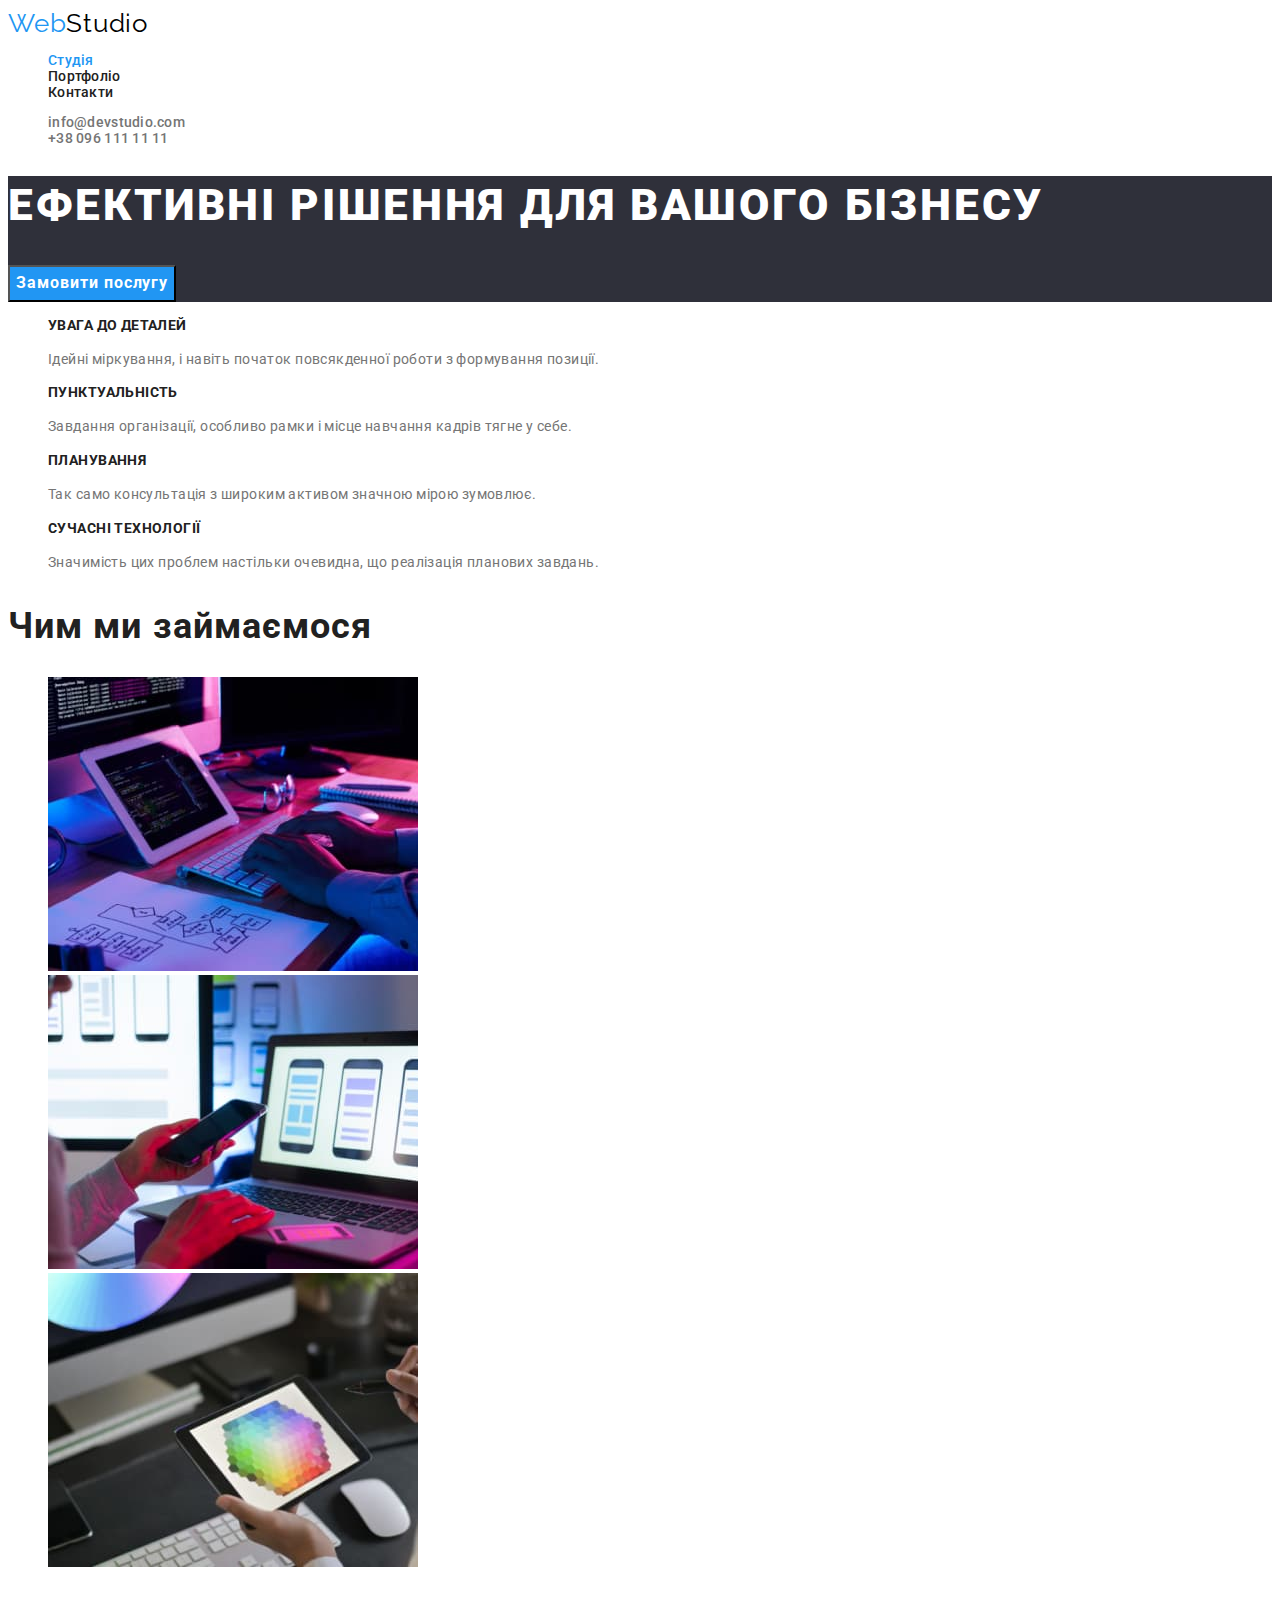
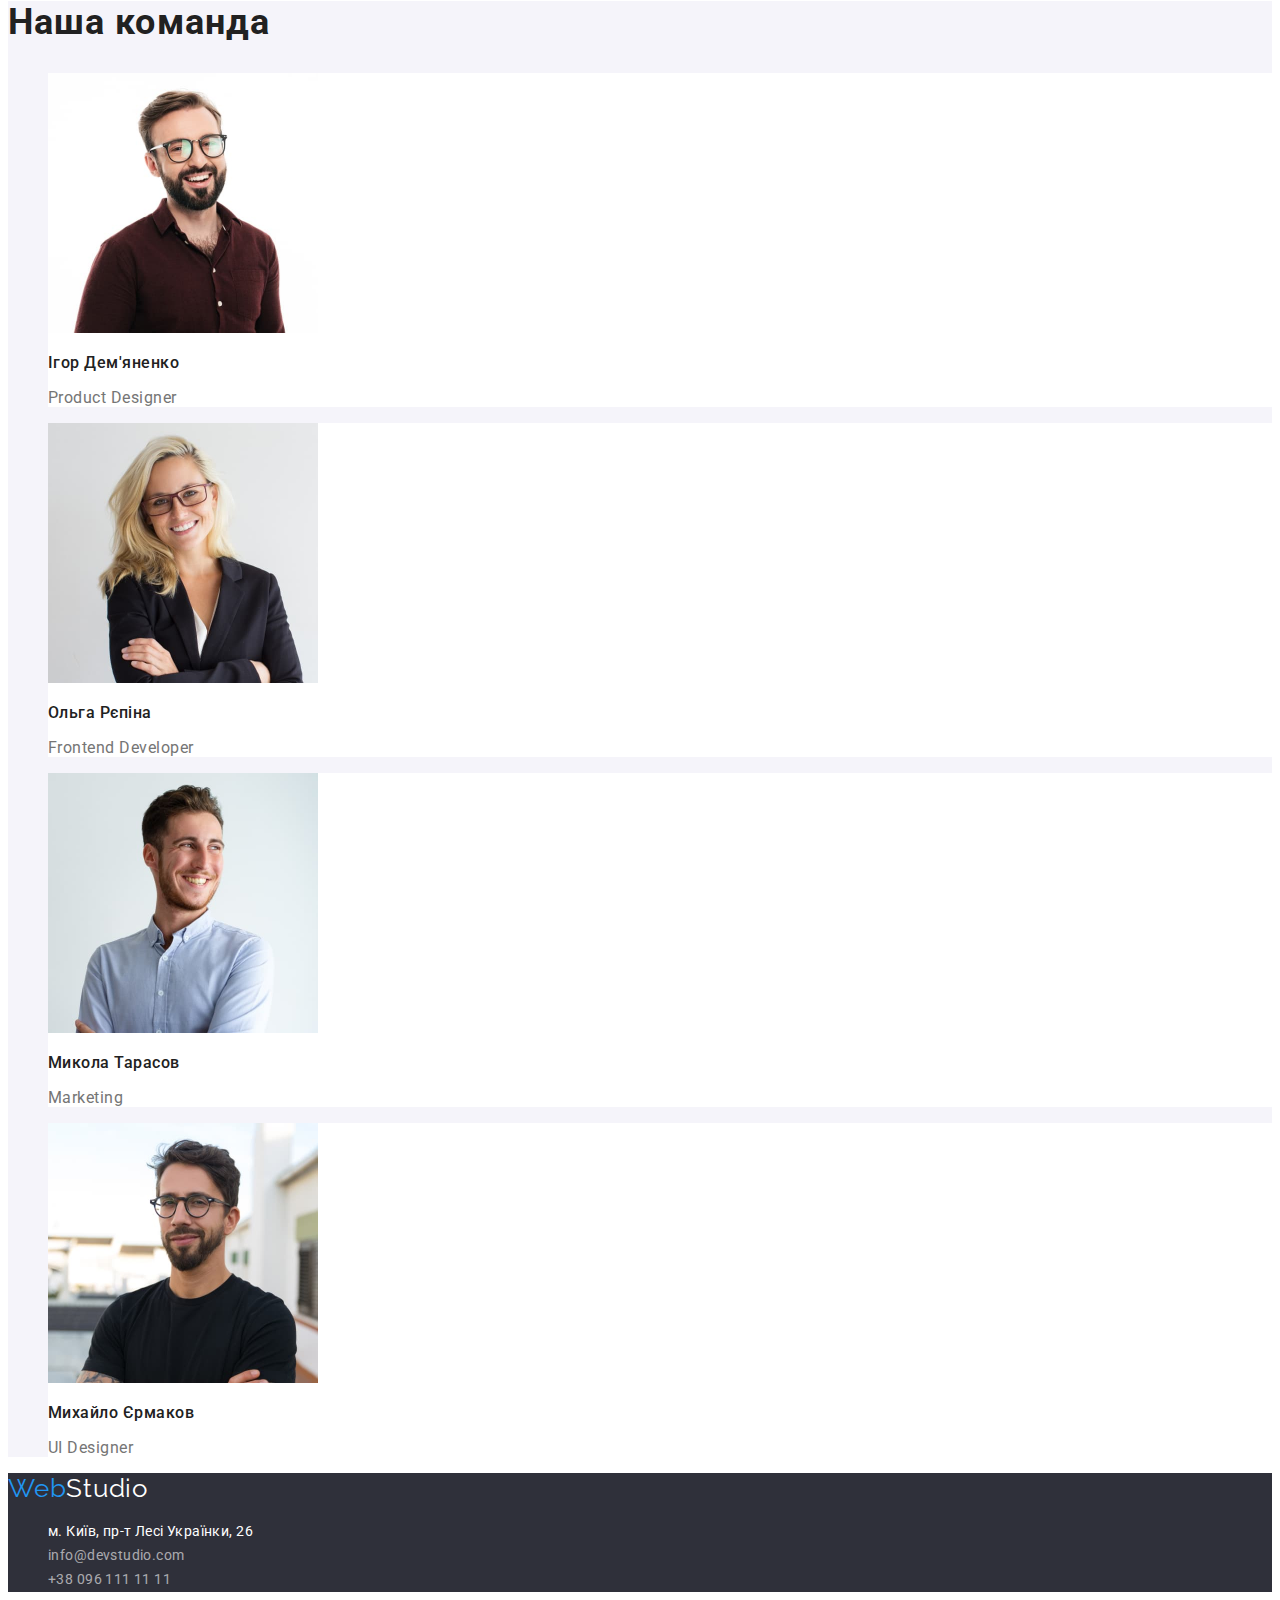
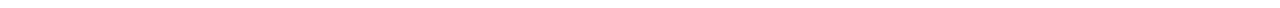
<file: index.html>
<!DOCTYPE html>
<html lang="uk">
<head>
    <meta charset="UTF-8">
    <meta http-equiv="X-UA-Compatible" content="IE=edge">
    <meta name="viewport" content="width=device-width, initial-scale=1.0">
    <title lang="en">WebStudio</title>
    <link rel="preconnect" href="https://fonts.googleapis.com">
<link rel="preconnect" href="https://fonts.gstatic.com" crossorigin>
<link href="https://fonts.googleapis.com/css2?family=Raleway:wght@700&family=Roboto:wght@400;500;700;900&display=swap" rel="stylesheet">
    <link rel="stylesheet" href="./css/styles.css">
</head>
<body>
    <!-- Header -->
    <header class="header">
        <nav>
            <a href="./index.html" class=" link logo-header"><span lang="en"><span class="logo">Web</span>Studio</span></a>
            <ul class="list-nav">
                <li>
                    <a href="./index.html" class="link link-item link-current">Студія</a>
                </li>
                <li>
                    <a href="./portfolio.html" class="link link-item">Портфоліо</a>
                </li>
                <li>
                    <a href="#" class="link link-item">Контакти</a>
                </li>
            </ul>
            <ul class="list-nav">
                <li>
                    <a href="mailto:info@devstudio.com" class="link header-contact">info@devstudio.com</a>
                </li>
                <li>
                    <a href="tel:+380961111111" class="link header-contact">+38 096 111 11 11</a>
                </li>
            </ul>
        </nav>
    </header>
    <!-- Main -->
    <main>
        <section class="hero">
            <h1 class="hero-text">
                Ефективні рішення для вашого бізнесу
            </h1>
            <button type="button" class="hero-button">Замовити послугу</button>
        </section>
        <section class="features">
            <h2 hidden>
                Наші особливості
            </h2>
            <ul>
                <li>
                    <h3 class="features-item">
                        Увага до деталей
                    </h3>
                    <p class="features-description">
                        Ідейні міркування, і навіть початок повсякденної роботи з формування позиції.
                    </p>
                </li>
                <li>
                    <h3 class="features-item">
                        Пунктуальність
                    </h3>
                    <p class="features-description">
                        Завдання організації, особливо рамки і місце навчання кадрів тягне у себе.
                    </p>
                </li>
                <li>
                    <h3 class="features-item">
                        Планування
                    </h3>
                    <p class="features-description">
                        Так само консультація з широким активом значною мірою зумовлює.
                    </p>
                </li>
                <li>
                    <h3 class="features-item">
                        Сучасні технології
                    </h3>
                    <p class="features-description">
                        Значимість цих проблем настільки очевидна, що реалізація планових завдань.
                    </p>
                </li>
            </ul>
        </section>
        <section class="work">
            <h2 class="our-work">
                Чим ми займаємося
            </h2>
            <ul>
                <li>
                    <img src="./images/box1.jpg" alt="Людина працює на комп'ютері" width="370" height="294">
                </li>
                <li>
                    <img src="./images/box2.jpg" alt="Людина працює на комп'ютері і на мобільному телефоні" width="370" height="294">
                </li>
                <li>
                    <img src="./images/box3.jpg" alt="Людина працює на планшеті" width="370" height="294">
                </li>
            </ul>
        </section>
        <section class="team">
            <h2 class="our-team">
                Наша команда
            </h2>
            <ul>
                <li class="card">
                    <img src="./images/our_team/img.jpg" alt="Перший працівник" width="270" height="260">
                    <h3 class="team-member">
                        Ігор Дем'яненко
                    </h3>
                    <p lang="en" class="position">
                        Product Designer
                    </p>
                </li>
                <li class="card">
                    <img src="./images/our_team/img-1.jpg" alt="Другий працівник" width="270" height="260">
                    <h3 class="team-member">
                        Ольга Рєпіна
                    </h3>
                    <p lang="en" class="position">
                        Frontend Developer
                    </p>
                </li>
                <li class="card">
                    <img src="./images/our_team/img-2.jpg" alt="Третій працівник" width="270" height="260">
                    <h3 class="team-member">
                        Микола Тарасов
                    </h3>
                    <p lang="en" class="position">
                        Marketing
                    </p>
                </li>
                <li class="card">
                    <img src="./images/our_team/img-3.jpg" alt="Четвертий працівник" width="270" height="260">
                    <h3 class="team-member">
                        Михайло Єрмаков
                    </h3>
                    <p lang="en" class="position">
                        UI Designer
                    </p>
                </li>
            </ul>
        </section>
    </main>
    <!-- Footer -->
    <footer class="footer">
        <a href="./index.html" class="link logo-footer"><span lang="en"><span class="logo">Web</span>Studio</span></a>
        <address>
            <ul>
                <li>
                    <a href="https://goo.gl/maps/LqzxyWR1Uy55x8TN7" target="_blank" rel="noopener noreferrer nofollow" class="link footer-address">м. Київ, пр-т Лесі Українки, 26</a>
                </li>
                <li>
                    <a href="mailto:info@devstudio.com" class="link footer-contact">info@devstudio.com</a>
                </li>
                <li>
                    <a href="tel:+380961111111" class="link footer-contact">+38 096 111 11 11</a>
                </li>
            </ul>
        </address>
    </footer>
</body>
</html>
</file>
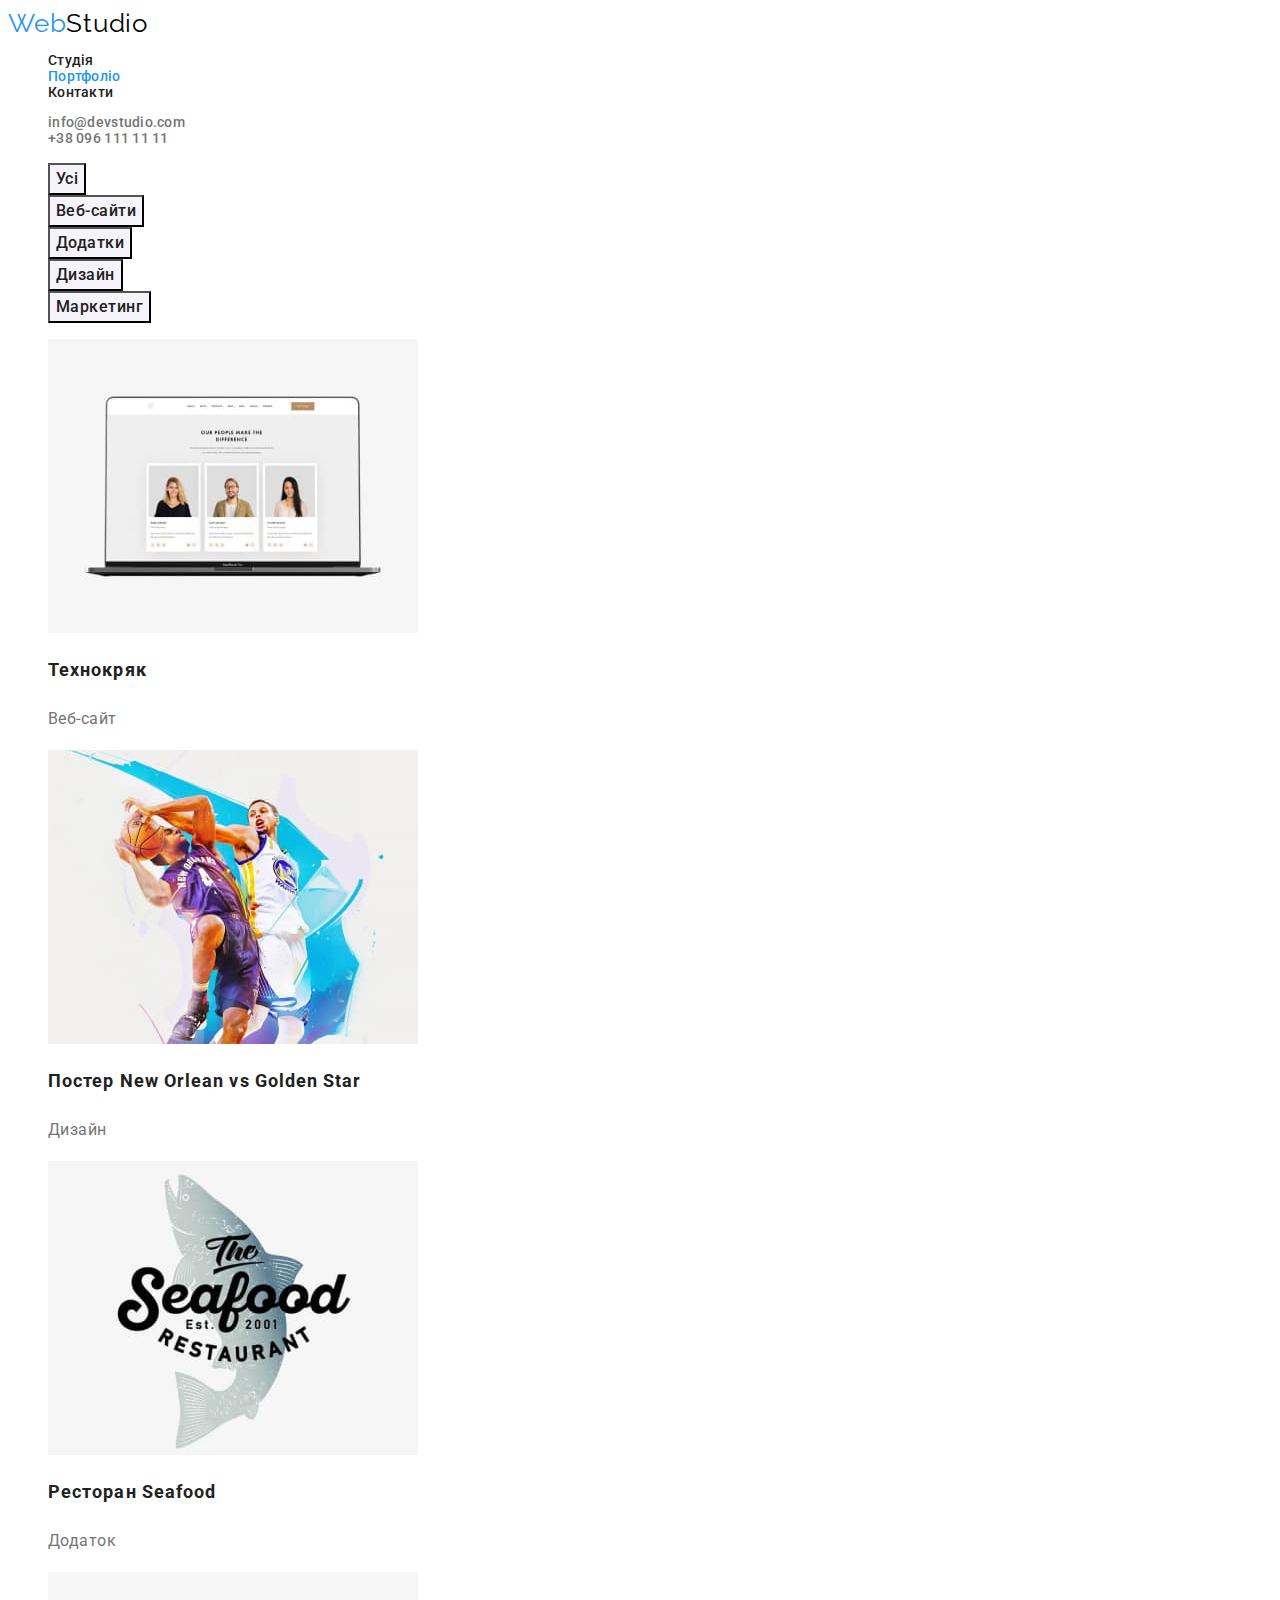
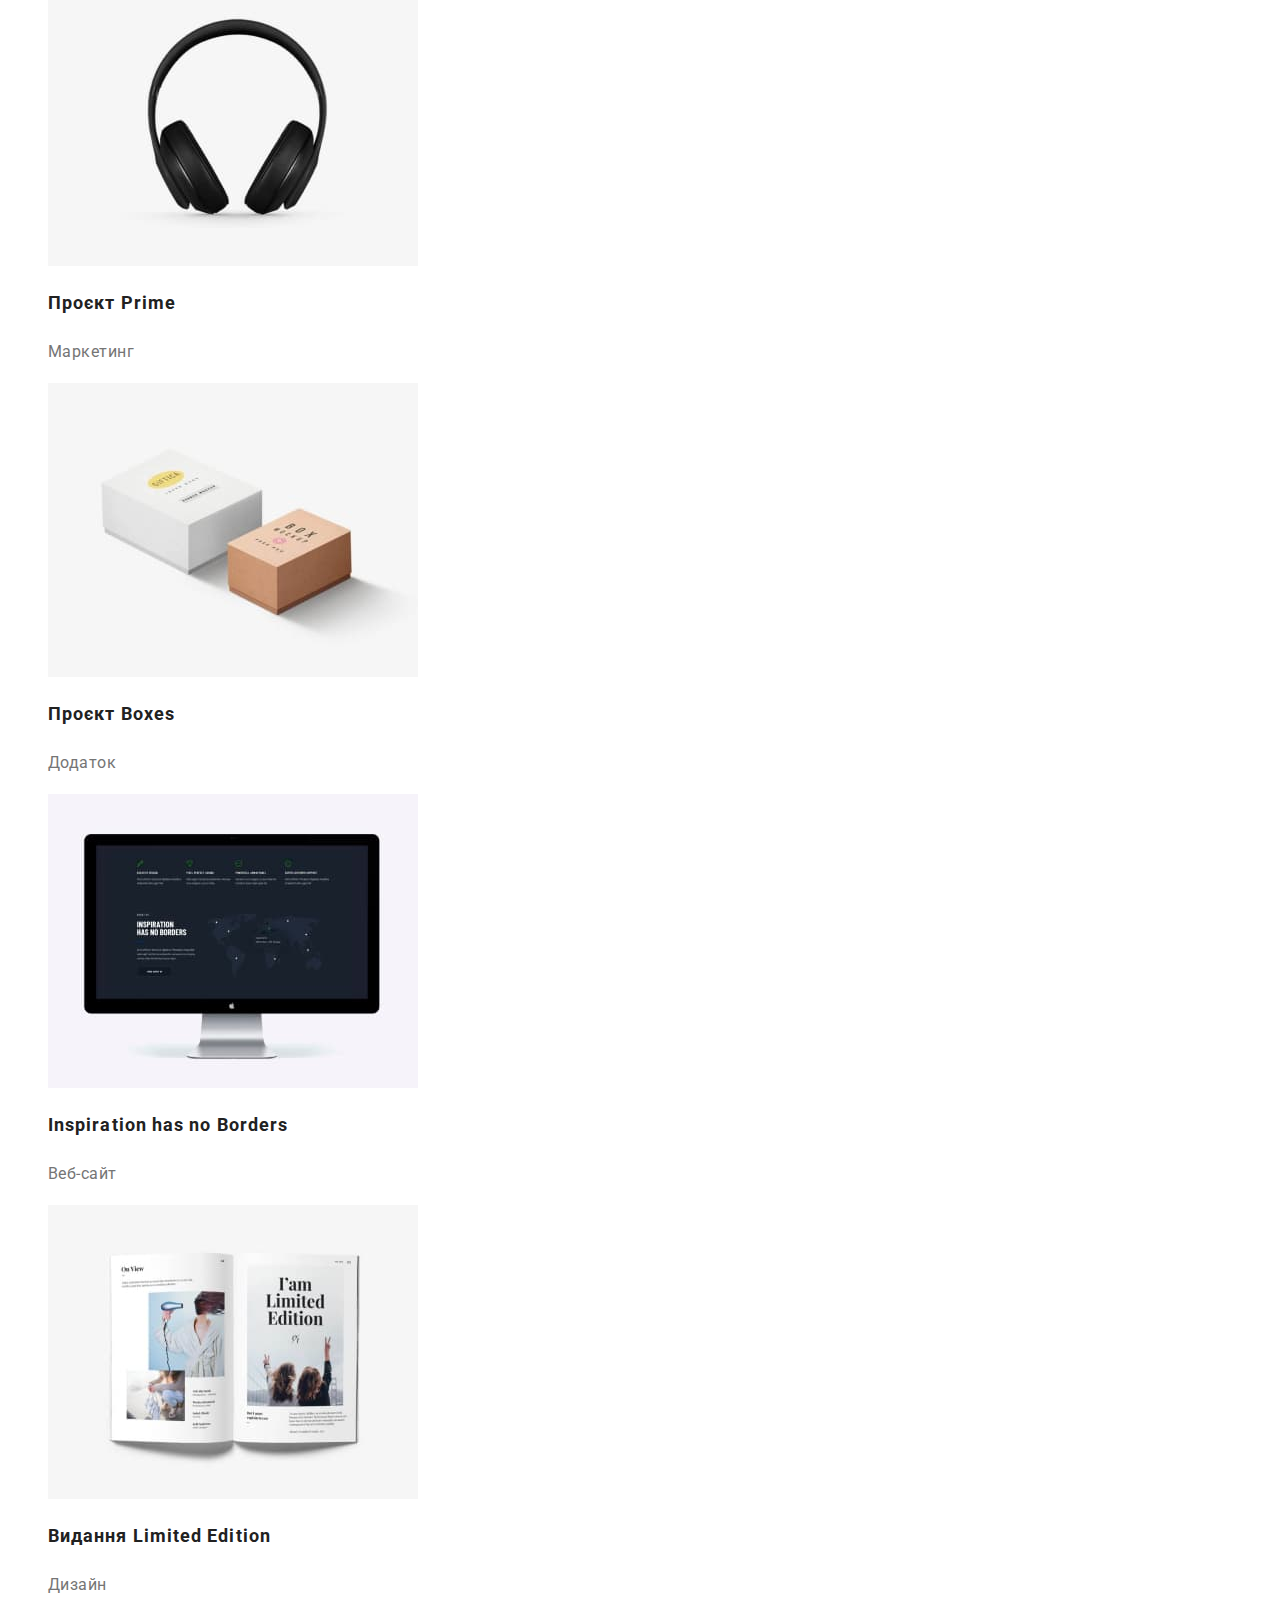
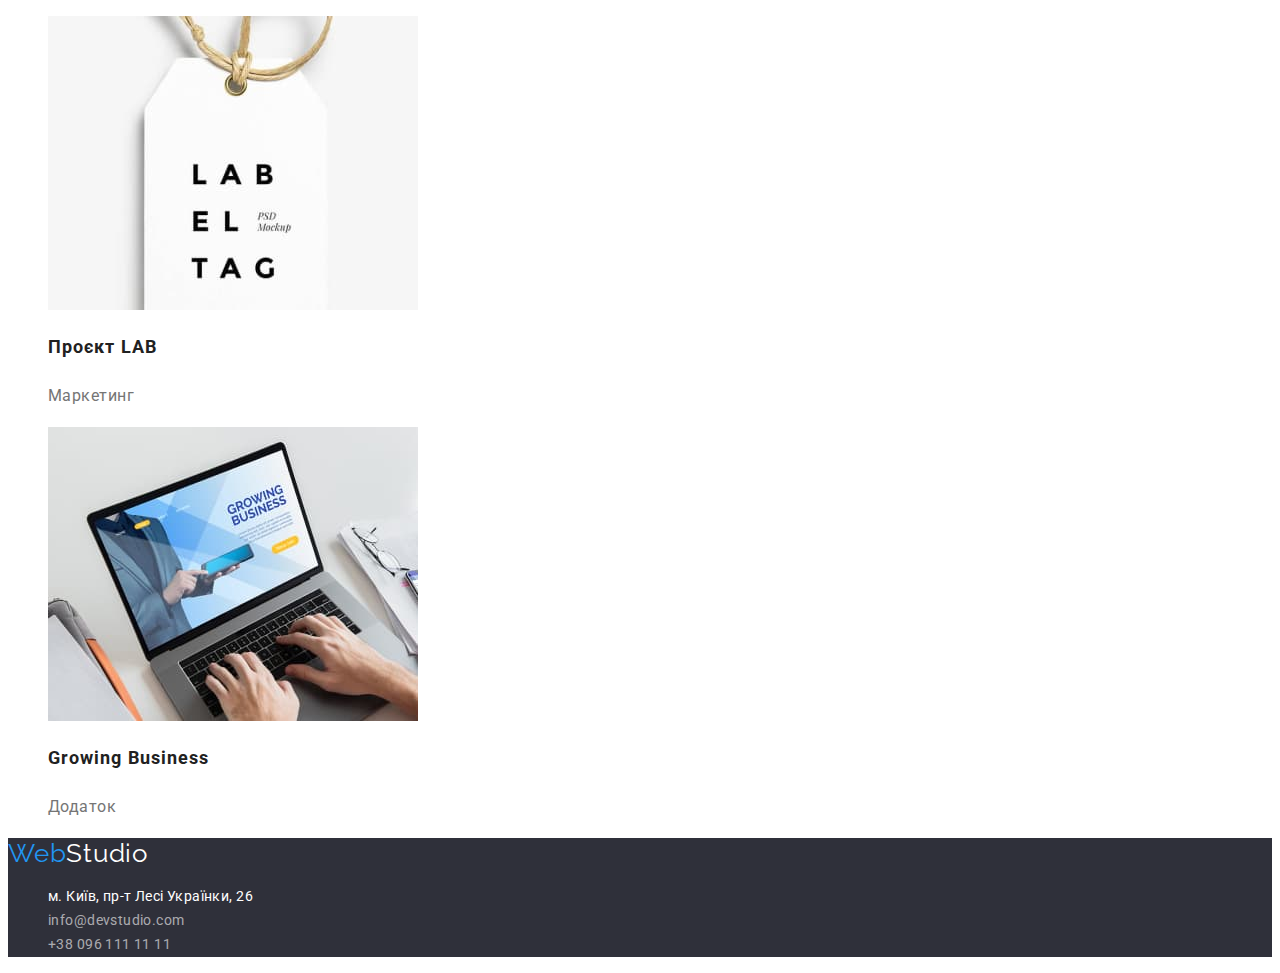
<file: portfolio.html>
<!DOCTYPE html>
<html lang="uk">
<head>
    <meta charset="UTF-8">
    <meta http-equiv="X-UA-Compatible" content="IE=edge">
    <meta name="viewport" content="width=device-width, initial-scale=1.0">
    <title>Портфоліо</title>
    <link rel="preconnect" href="https://fonts.googleapis.com">
<link rel="preconnect" href="https://fonts.gstatic.com" crossorigin>
<link href="https://fonts.googleapis.com/css2?family=Raleway:wght@700&family=Roboto:wght@400;500;700;900&display=swap" rel="stylesheet">
    <link rel="stylesheet" href="./css/styles.css">
</head>
<body>
    <!-- Header -->
    <header class="header">
        <nav>
            <a href="./index.html" class=" link logo-header"><span lang="en"><span class="logo">Web</span>Studio</span></a>
            <ul class="list-nav">
                <li>
                    <a href="./index.html" class="link link-item">Студія</a>
                </li>
                <li>
                    <a href="./portfolio.html" class="link link-item link-current">Портфоліо</a>
                </li>
                <li>
                    <a href="#" class="link link-item">Контакти</a>
                </li>
            </ul>
            <ul class="list-nav">
                <li>
                    <a href="mailto:info@devstudio.com" class="link header-contact">info@devstudio.com</a>
                </li>
                <li>
                    <a href="tel:+380961111111" class="link header-contact">+38 096 111 11 11</a>
                </li>
            </ul>
        </nav>
    </header>
    <!-- Main -->
    <main>
        <section class="section">
            <h1 hidden>
                Портфоліо
            </h1>
            <ul>
                <li>
                    <button type="button" class="button">Усі</button>
                </li>
                <li>
                    <button type="button" class="button">Веб-сайти</button>
                </li>
                <li>
                    <button type="button" class="button">Додатки</button>
                </li>
                <li>
                    <button type="button" class="button">Дизайн</button>
                </li>
                <li>
                    <button type="button" class="button">Маркетинг</button>
                </li>
            </ul>
            <ul>
                <li>
                    <a href="#" class="link">
                        <img src="./images/portfolio/img1.jpg" alt="Ноутбук" width="370" height="294">
                        <h2 class="portfolio-project">Технокряк</h2>
                        <p class="portfolio-description">Веб-сайт</p>
                    </a>
                </li>
                <li>
                    <a href="#" class="link">
                        <img src="./images/portfolio/img2.jpg" alt="Постер" width="370" height="294">
                        <h2 class="portfolio-project">Постер <span lang="en">New Orlean vs Golden Star</span></h2>
                        <p class="portfolio-description">Дизайн</p>
                    </a>
                </li>
                <li>
                    <a href="#" class="link">
                        <img src="./images/portfolio/img3.jpg" alt="Емблема ресторану" width="370" height="294">
                        <h2 class="portfolio-project">Ресторан <span lang="en">Seafood</span></h2>
                        <p class="portfolio-description">Додаток</p>
                    </a>
                </li>
                <li>
                    <a href="#" class="link">
                        <img src="./images/portfolio/img4.jpg" alt="Навушники" width="370" height="294">
                        <h2 class="portfolio-project">Проєкт <span lang="en">Prime</span></h2>
                        <p class="portfolio-description">Маркетинг</p>
                    </a>
                </li>
                <li>
                    <a href="#" class="link">
                        <img src="./images/portfolio/img5.jpg" alt="Коробки" width="370" height="294">
                        <h2 class="portfolio-project">Проєкт <span lang="en">Boxes</span></h2>
                        <p class="portfolio-description">Додаток</p>
                    </a>
                </li>
                <li>
                    <a href="#" class="link">
                        <img src="./images/portfolio/img6.jpg" alt="Комп'ютер" width="370" height="294">
                        <h2 class="portfolio-project"><span lang="en">Inspiration has no Borders</span></h2>
                        <p class="portfolio-description">Веб-сайт</p>
                    </a>
                </li>
                <li>
                    <a href="#" class="link">
                        <img src="./images/portfolio/img7.jpg" alt="Книга" width="370" height="294">
                        <h2 class="portfolio-project">Видання <span lang="en">Limited Edition</span></h2>
                        <p class="portfolio-description">Дизайн</p>
                    </a>
                </li>
                <li>
                    <a href="#" class="link">
                        <img src="./images/portfolio/img8.jpg" alt="Лейбл" width="370" height="294">
                        <h2 class="portfolio-project">Проєкт <span lang="en" class="project-caps">Lab</span></h2>
                        <p class="portfolio-description">Маркетинг</p>
                    </a>
                </li>
                <li>
                    <a href="#" class="link">
                        <img src="./images/portfolio/img9.jpg" alt="Людина працює за ноутбуком" width="370" height="294">
                        <h2 class="portfolio-project"> <span lang="en">Growing Business</span></h2>
                        <p class="portfolio-description">Додаток</p>
                    </a>
                </li>
            </ul>
        </section>
    </main>
    <!-- Footer -->
    <footer class="footer">
        <a href="./index.html" class="link logo-footer"><span lang="en"><span class="logo">Web</span>Studio</span></a>
        <address>
            <ul>
                <li>
                    <a href="https://goo.gl/maps/LqzxyWR1Uy55x8TN7" target="_blank" rel="noopener noreferrer nofollow" class="link footer-address">м. Київ, пр-т Лесі Українки, 26</a>
                </li>
                <li>
                    <a href="mailto:info@devstudio.com" class="link footer-contact">info@devstudio.com</a>
                </li>
                <li>
                    <a href="tel:+380961111111" class="link footer-contact">+38 096 111 11 11</a>
                </li>
            </ul>
        </address>
    </footer>
</body>
</html>
</file>
<file: css/styles.css>
:root {
    --primary-text-color: #757575;
    --secondary-text-color: #212121;
    --primary-background-color: #FFFFFF;
    --primary-text-darkbackground-color: #FFFFFF;
    --secondary-text-darkbackground-color: rgba(255, 255, 255, 0.6);
    --accent-color: #2196F3;
    --darkbackground-color: #2F303A;
    --lightbackground-color: #F5F4FA;
    --dark-logo-color: #000000;
    --hero-button-hover-accent-color: #188CE8;
}

body {
    color: var(--primary-text-color);
    background-color: var(--primary-background-color);
    font-family: 'Roboto', sans-serif;
}

h1,
h2,
h3 {
    color: var(--secondary-text-color);
}

ul {
    list-style: none;
}

button {
    font-family: inherit;
}

.link {
    text-decoration: none;
}

/* Header */

.header {
    background-color: var(--primary-background-color);
}

.logo-header {
    font-family: 'Raleway';
    font-size: 26px;
    line-height: 1.19;
    letter-spacing: 0.03em;
    color: var(--dark-logo-color);
}

.logo {
    color: var(--accent-color);
}

.list-nav {
    font-weight: 500;
    font-size: 14px;
    line-height: 1.14;
    letter-spacing: 0.02em;
}

.link-item {
    color: var(--secondary-text-color);
}

.link-item:hover,
.link-item:focus {
    color: var(--accent-color);
}

.link-current {
    color: var(--accent-color);
}

.header-contact {
    color: var(--primary-text-color);
}

.header-contact:hover,
.header-contact:focus {
    color: var(--accent-color);
}

/* Hero */

.hero {
    background-color: var(--darkbackground-color);
}

.hero-text {
    font-weight: 900;
    font-size: 44px;
    line-height: 1.36;
    letter-spacing: 0.06em;
    text-transform: uppercase;
    color: var(--primary-text-darkbackground-color);
}

.hero-button {
    font-weight: 700;
    font-size: 16px;
    line-height: 1.88;
    letter-spacing: 0.06em;
    color: var(--primary-text-darkbackground-color);
    background-color: var(--accent-color);
}

.hero-button:hover,
.hero-button:focus {
    background-color: var(--hero-button-hover-accent-color);
    cursor: pointer;
}

/* Features */

.features {
    background-color: var(--primary-background-color);
}

.features-item {
    font-weight: 700;
    font-size: 14px;
    line-height: 1.14;
    letter-spacing: 0.03em;
    text-transform: uppercase;
}

.features-description {
    font-size: 14px;
    line-height: 1.71;
    letter-spacing: 0.03em;
}

/* Work */

.work {
    background-color: var(--primary-background-color);
}

.our-work {
    font-weight: 700;
    font-size: 36px;
    line-height: 1.17;
    letter-spacing: 0.03em;
}

/* Team */

.team {
    background-color: var(--lightbackground-color);
}

.our-team {
    font-weight: 700;
    font-size: 36px;
    line-height: 1.17;
    letter-spacing: 0.03em;
}

.team-member {
    font-weight: 500;
    font-size: 16px;
    line-height: 1.19;
    letter-spacing: 0.03em;
}

.position {
    font-size: 16px;
    line-height: 1.19;
    letter-spacing: 0.03em;
}

.card {
    background-color: var(--primary-background-color);
}

/* Footer */

.footer {
    background-color: var(--darkbackground-color);
}

.logo-footer {
    font-family: 'Raleway';
    font-size: 26px;
    line-height: 1.19;
    letter-spacing: 0.03em;
    color: var(--primary-text-darkbackground-color);
}

.footer-address {
    font-style: normal;
    font-size: 14px;
    line-height: 1.71;
    letter-spacing: 0.03em;
    color: var(--primary-text-darkbackground-color);
}

.footer-address:hover,
.footer-address:focus {
    color: var(--accent-color);
}

.footer-contact {
    font-style: normal;
    font-size: 14px;
    line-height: 1.71;
    letter-spacing: 0.03em;
    color: var(--secondary-text-darkbackground-color);
}

.footer-contact:hover,
.footer-contact:focus {
    color: var(--accent-color);
}

/* Cторінка Portfolio */

.section {
    background-color: var(--primary-background-color);
}

.button {
    font-weight: 500;
    font-size: 16px;
    line-height: 1.63;
    letter-spacing: 0.03em;
    color: var(--secondary-text-color);
    background-color: var(--lightbackground-color);
}

.button:hover,
.button:focus {
    color: var(--primary-text-darkbackground-color);
    background-color: var(--accent-color);
    cursor: pointer;
}

.portfolio-project {
    font-weight: 700;
    font-size: 18px;
    line-height: 2;
    letter-spacing: 0.06em;
    color: var(--secondary-text-color);
}

.project-caps{
text-transform: uppercase;
}

.portfolio-description {
    font-weight: 400;
    font-size: 16px;
    line-height: 1.88;
    letter-spacing: 0.03em;
    color: var(--primary-text-color);
}
</file>
